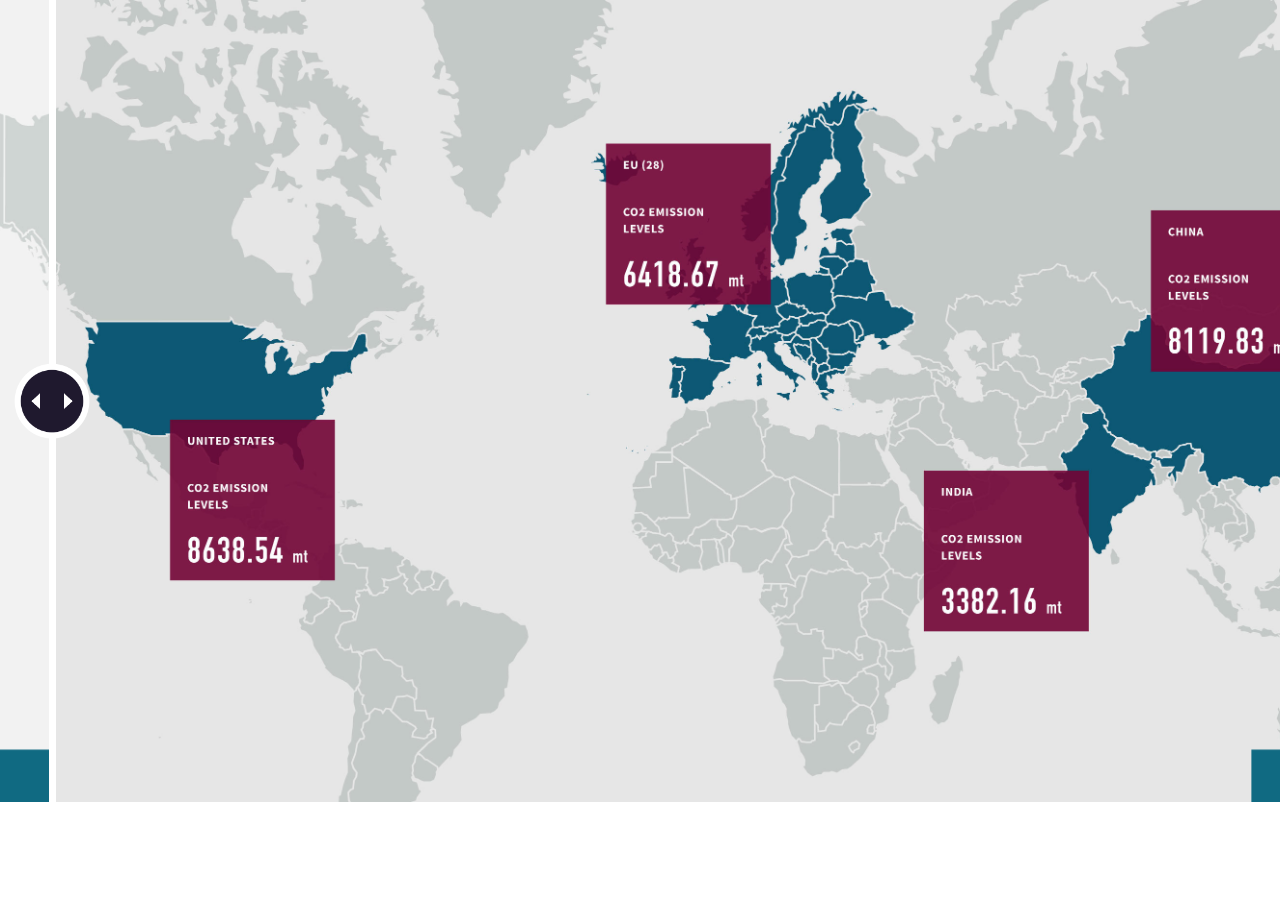
<file: pledges.html>
<!DOCTYPE HTML>
<html>
<head>
	<title>Only Human</title>
	<meta http-equiv="Content-Type" content="text/html; charset=UTF-8">
	<link rel="stylesheet" href="css/pledges.css">
	<link href='https://fonts.googleapis.com/css?family=Open+Sans' rel='stylesheet' type='text/css'>


</head>	

<body>


	<div id="container">
	
 	<div><img alt="before" src="assets/map_after.jpg" width="1440" height="802">

 	</div>
 	<div><img alt="after" src="assets/map_before.jpg" width="1440" height="802"></div>

	</div>


	<script type="text/javascript" src="js/jquery-1.6.1.min.js"></script>
	<script type="text/javascript" src="js/jquery-ui-1.8.13.custom.min.js"></script>
	<script type="text/javascript" src="js/jquery.beforeafter-1.4.js"></script>
	
	<script type="text/javascript">


		$(function(){
		$('#container').beforeAfter();
		});

		function loadvalue(){
			document.getElementById("#container")
		}

		// $('#close').live('click', function() { //must use live, as the lightbox element is inserted into the DOM
		// $('#lightbox').fadeOut(500);

		// });





 	</script>






</body>
</html>
</file>
<file: css/pledges.css>
body{

	margin: 0;
	padding: 0;

}

#container {
	top: 0px;
	left: 0px;

/*	width: 1440px;
	height: 802px;*/
/*	background-color: rgba(0,0,0,5);*/
	position: absolute;
	z-index: 1;
}

img{
	position: absolute;
	z-index: 1;
	/*margin-top: -30px;*/
}


button {
	background-color: #0d5d7a;
	opacity: 0.6;
	float: left;
	width: 150px;
	height:50px;	
	position: relative;
	z-index: 100;
	margin-top: 750px;
	outline: none;
	border: none;
}

p{
	font-family: "DIN Condensed";
	font-size: 2em;
	letter-spacing: 3px;
	text-align: center;
	color: white;
	display : inline-block;
	line-height: 1;
	margin-top: -2px;
}
</file>
